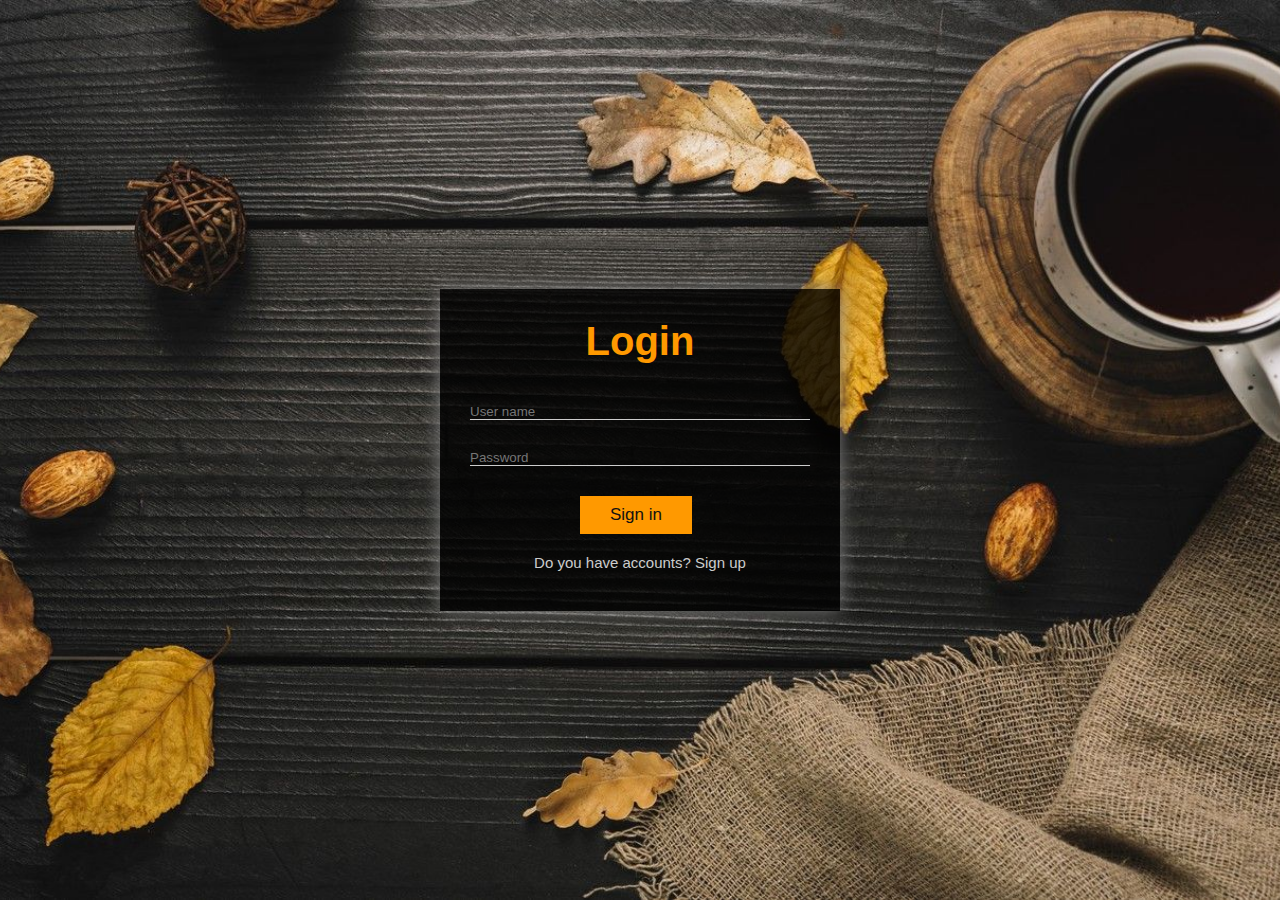
<file: index.html>
<!DOCTYPE html>
<!DOCTYPE html>
<html lang="en">
<head>
    <meta charset="UTF-8">
    <meta http-equiv="X-UA-Compatible" content="IE=edge">
    <meta name="viewport" content="width=device-width, initial-scale=1.0">
    <title>Sign in</title>
    <link rel="stylesheet" href="style.css">
</head>
<body>
   <div class="wrapper">
    <form action="" class="form-login">
        <h1 class="form-heading">Login</h1>
        <div class="form-group">
            <input type="text" class="form-input" placeholder="User name">
        </div>
        <div class="form-group">
            <input type="password" class="form-input" placeholder="Password">
        </div>
        <a href="main.html"><span class="button">Sign in</span></a>
        <p>Do you have accounts? <a href="sign.html">Sign up</a></p>
    </form>
   </div>
   <script src="Script/script.js"></script>
</body>
</html>
</file>
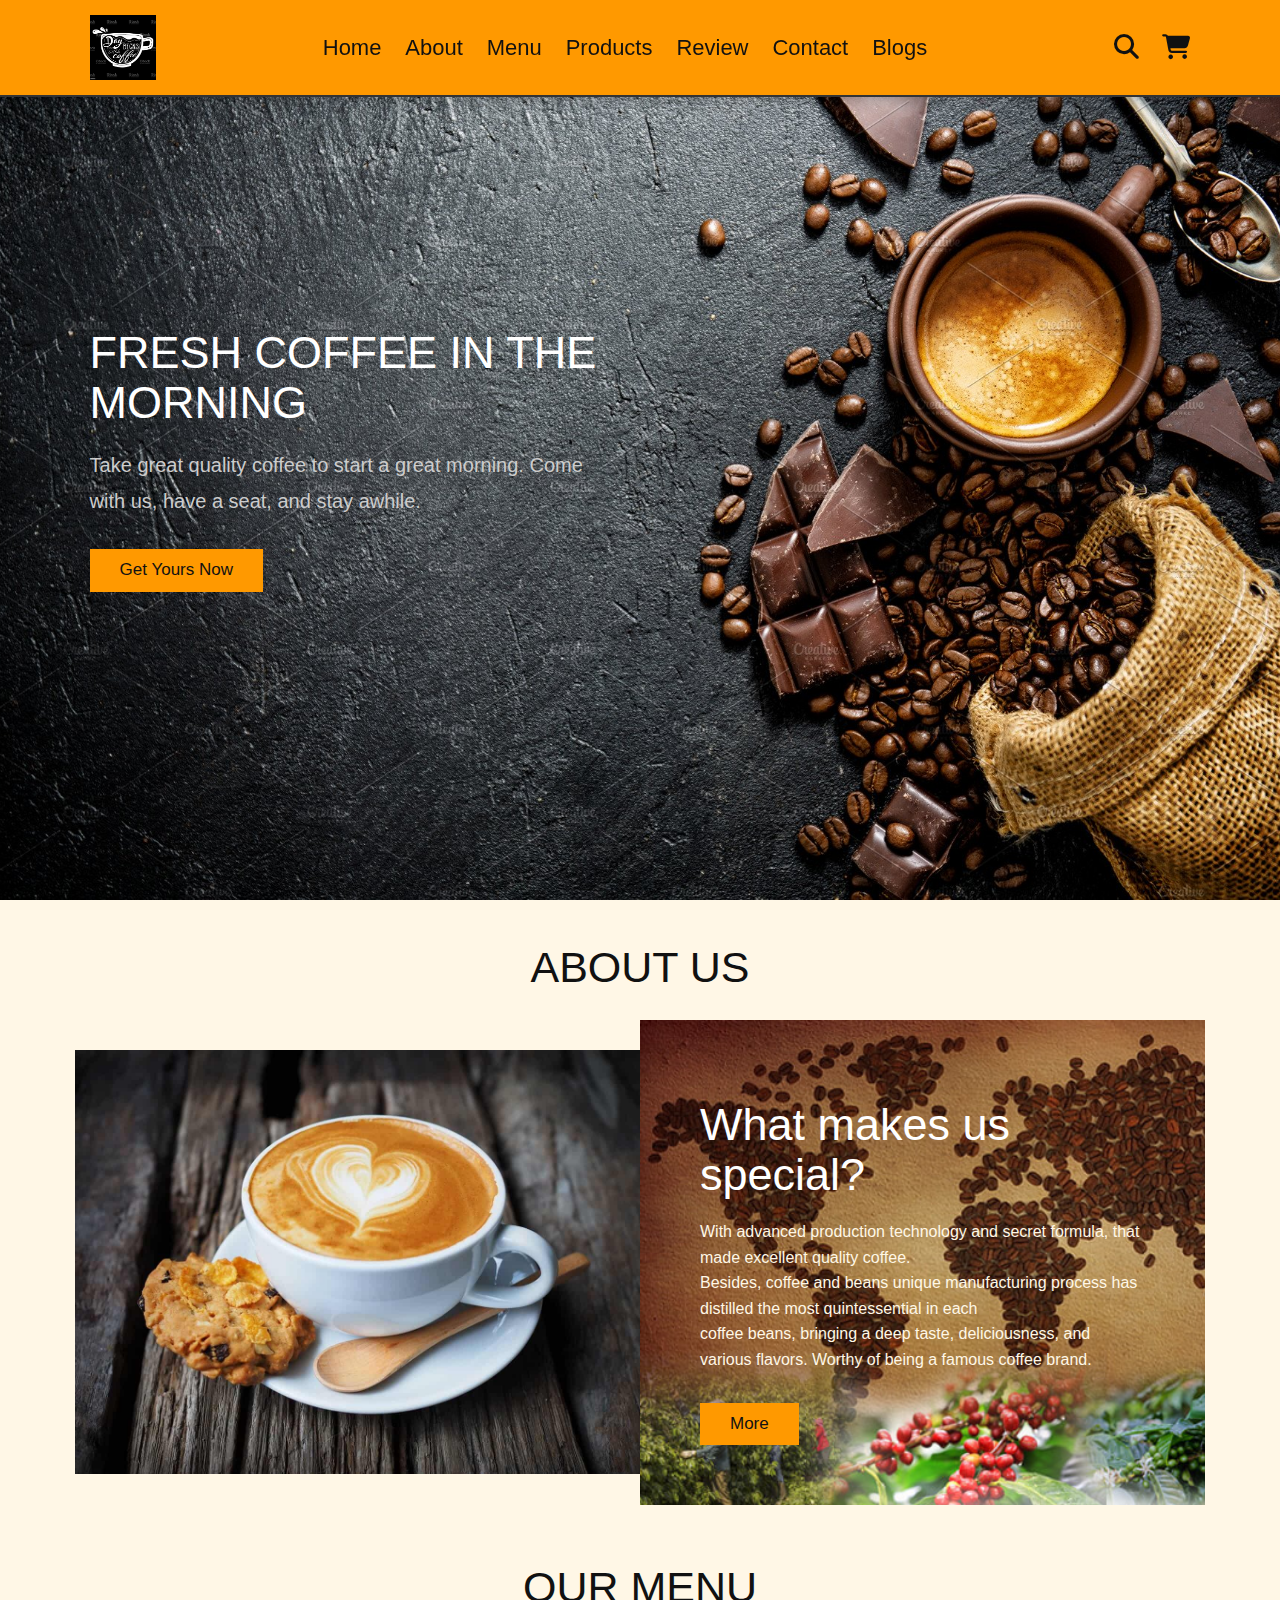
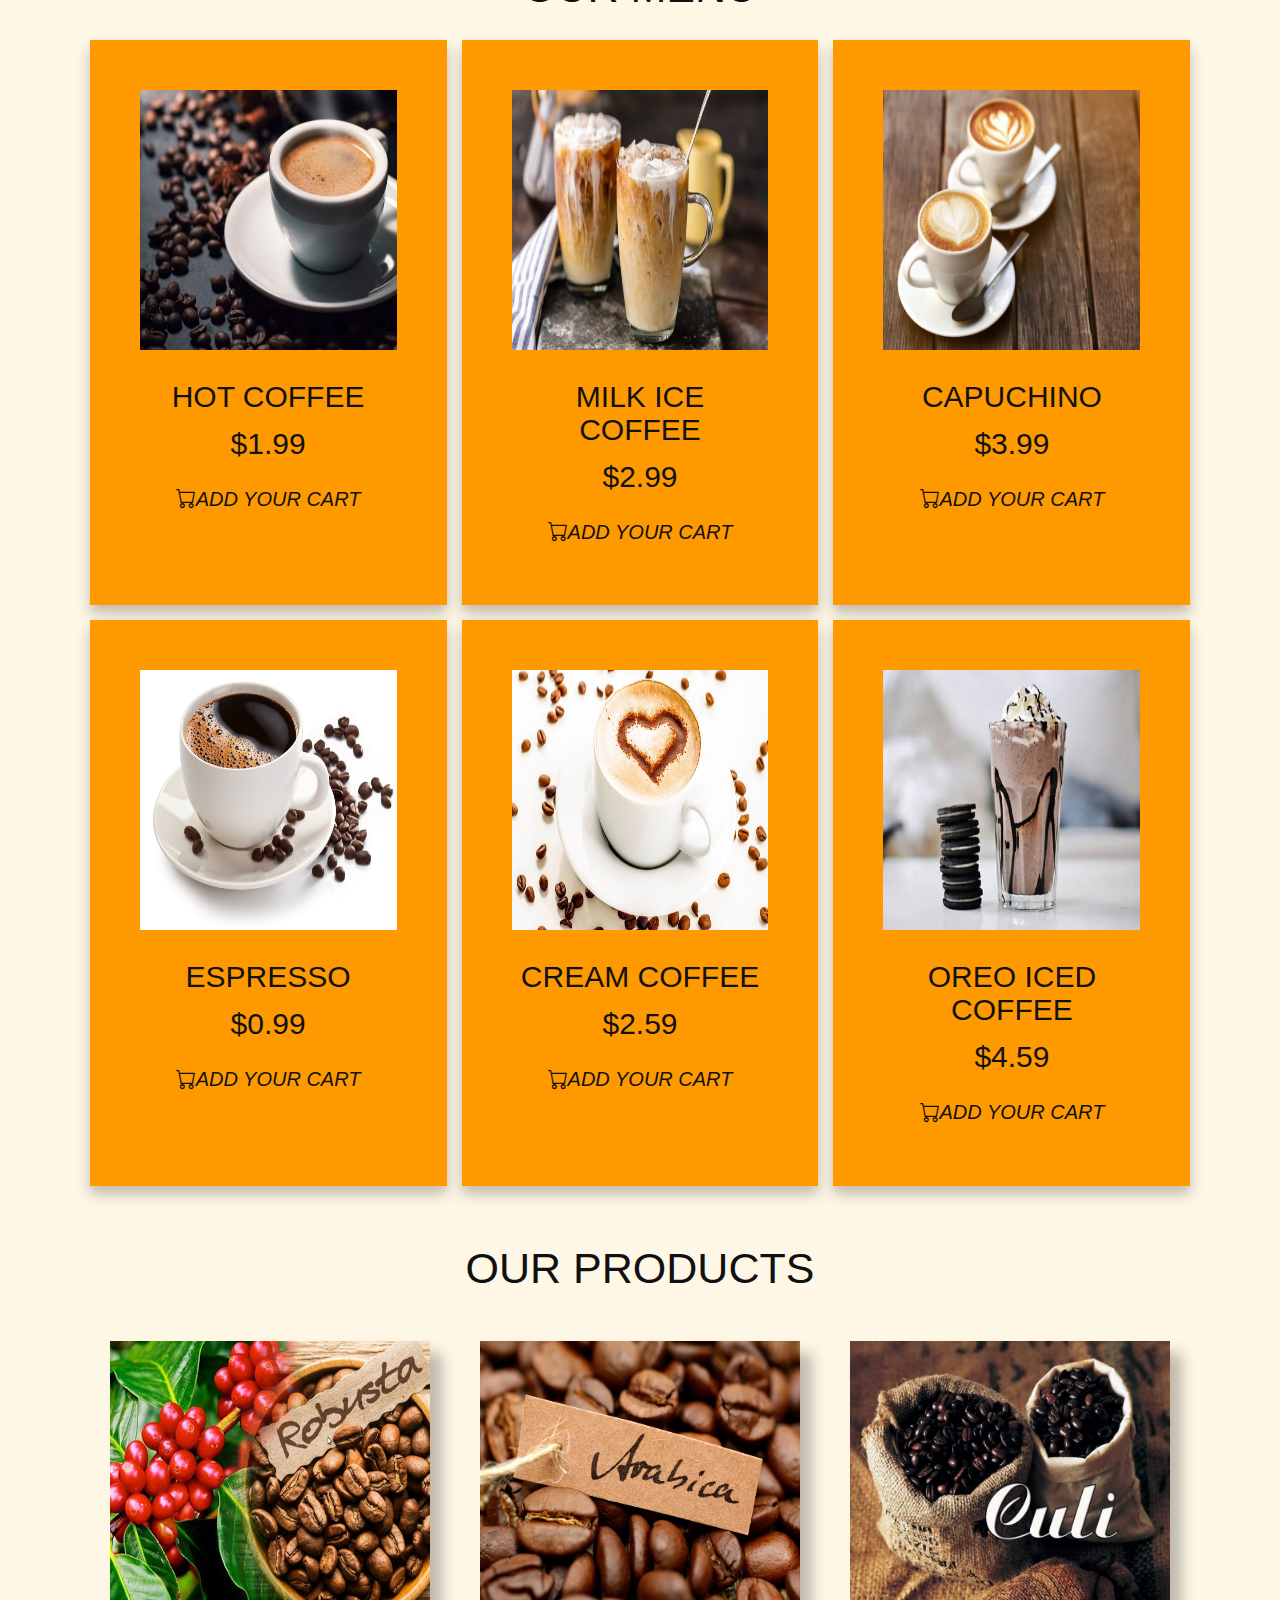
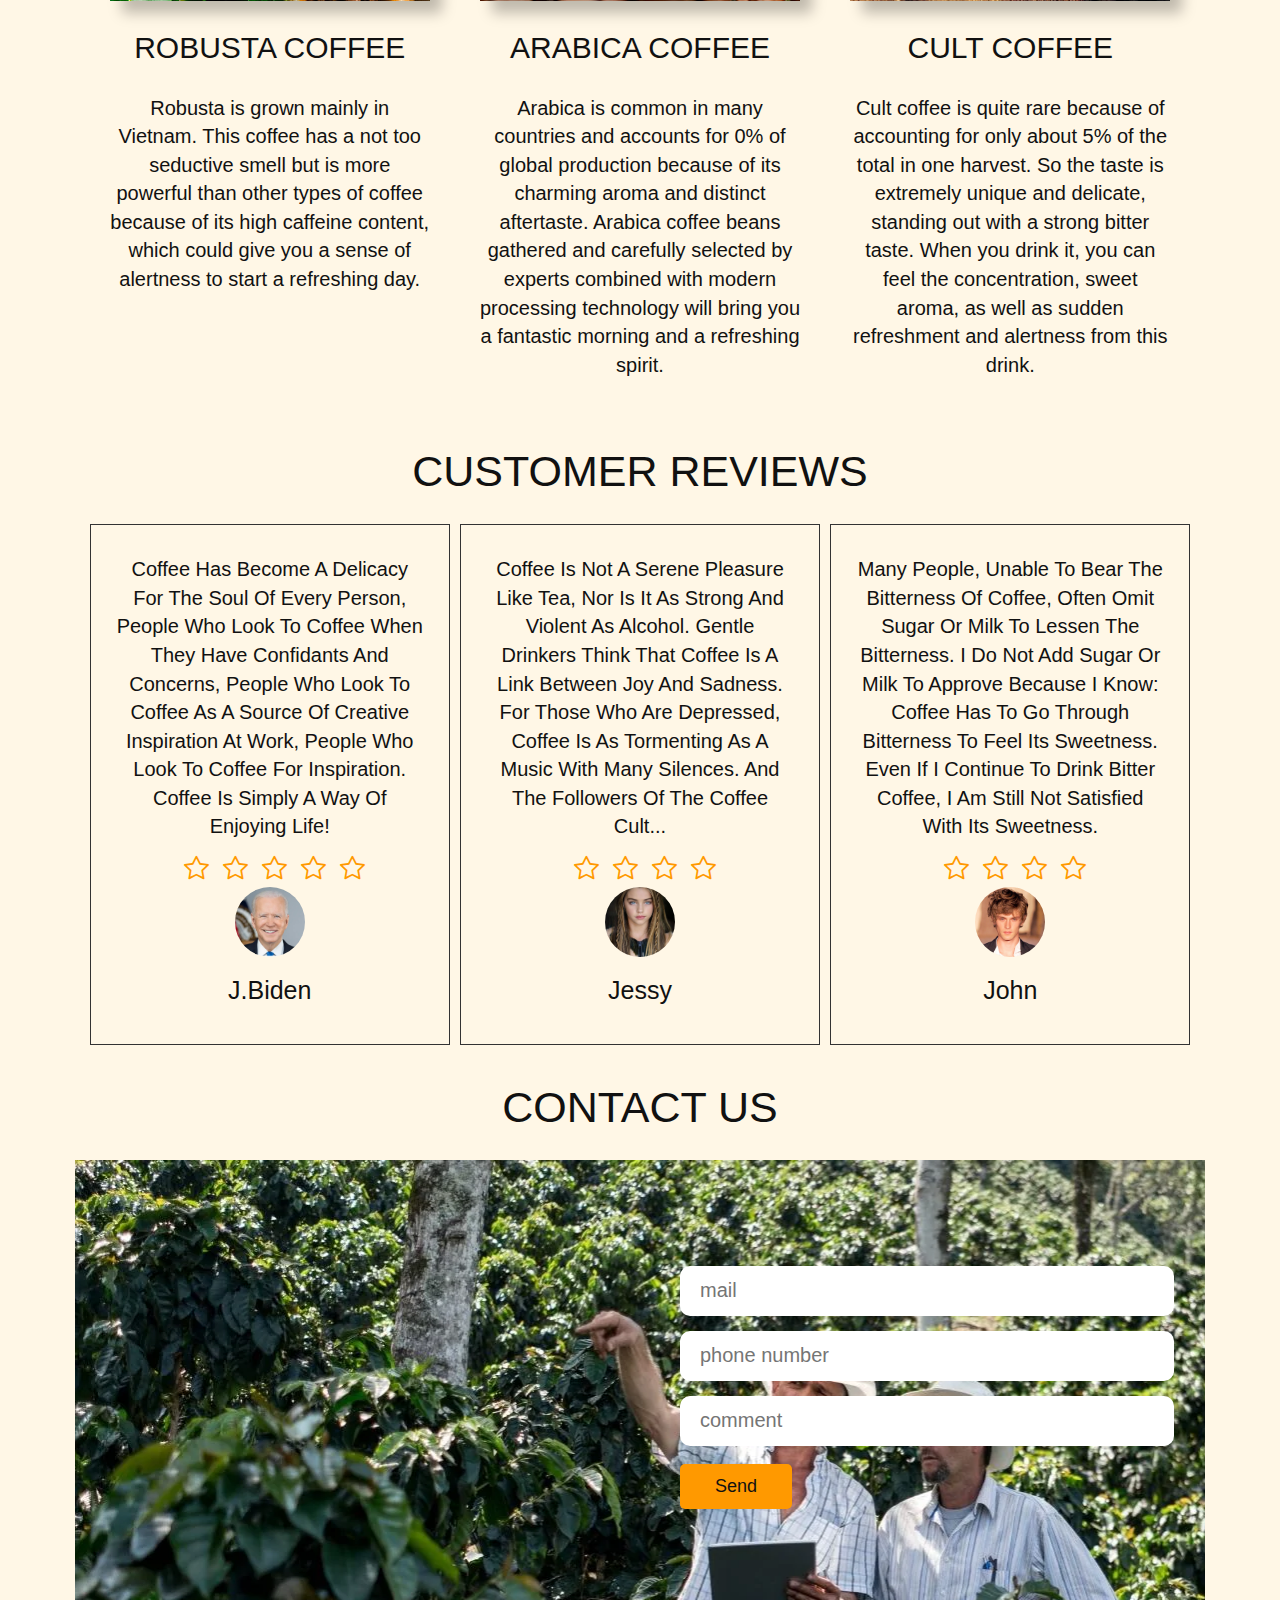
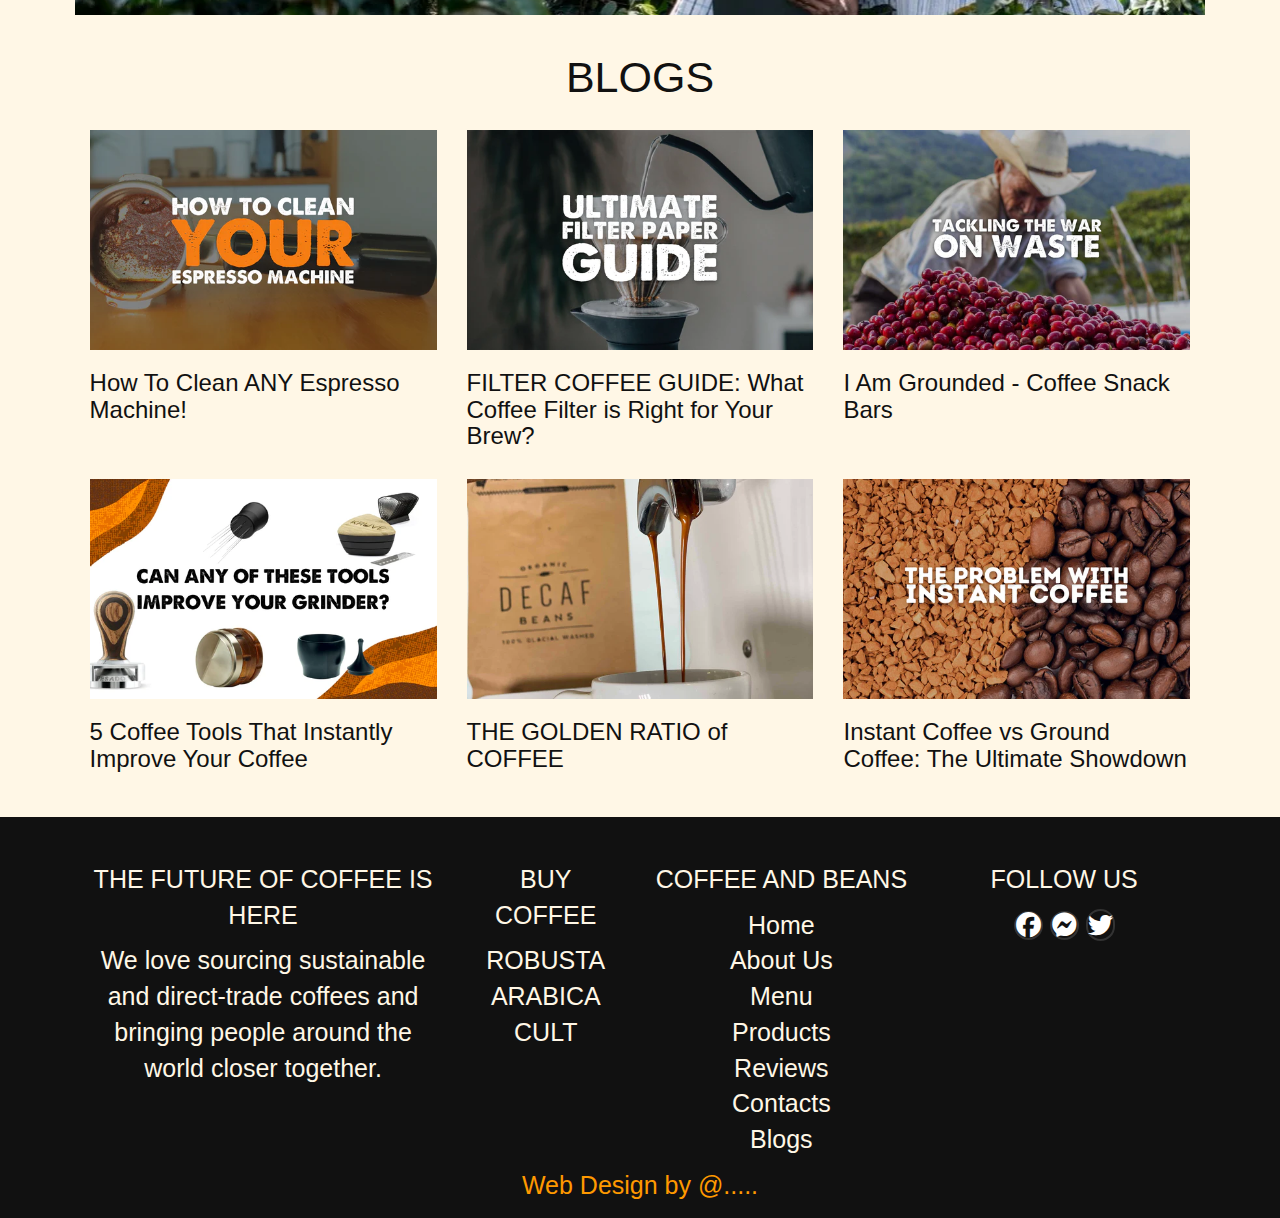
<file: home.html>
<!DOCTYPE html>
<html lang="en">
<head>
    <meta charset="UTF-8">
    <meta http-equiv="X-UA-Compatible" content="IE=edge">
    <meta name="viewport" content="width=device-width, initial-scale=1.0">
    <title>Coffee And Bean</title>
    <!-- Latest compiled and minified CSS -->
    <link rel="stylesheet" href="https://maxcdn.bootstrapcdn.com/bootstrap/3.4.1/css/bootstrap.min.css">

    <!-- jQuery library -->
    <script src="https://ajax.googleapis.com/ajax/libs/jquery/3.6.0/jquery.min.js"></script>

    <!-- Latest compiled JavaScript -->
    <script src="https://maxcdn.bootstrapcdn.com/bootstrap/3.4.1/js/bootstrap.min.js"></script>

    <link rel='stylesheet' href='https://cdn.jsdelivr.net/npm/bootstrap-icons@1.7.2/font/bootstrap-icons.css'>    
           
    <!--link CND anwesome -->
    <link rel="stylesheet" href="https://cdnjs.cloudflare.com/ajax/libs/font-awesome/6.1.2/css/all.min.css">
    
    <!--khai báo responsive cho grid system dùng để fix nội dung khi thu nhỏ layout web-->
    <meta name="viewport" content="width=device-width, initial-scale=1.0">
    <link rel="stylesheet" href="style.css" media="screen">
    
    <!--link css-->
   <link rel="stylesheet" href="style.css">

</head>

<body>
    <header class="header">

        <a href="" class="logo">
            <img src="images/logo.jpg" alt="">
        </a>

        <nav class="navbar">
            <a href="#home">Home</a>
            <a href="#about">About</a>
            <a href="#menu">Menu</a>
            <a href="#products">Products</a>
            <a href="#review">Review</a>
            <a href="#contact">Contact</a>
            <a href="#blogs">Blogs</a>
        </nav>

        <div class="icons">
            <div class="fas fa-search" id="search-btn"></div>
            <div class="fas fa-shopping-cart" id="cart-btn"></div>
        </div>
    

    </header>

    <section class="home" id="home">
            <div class="contents">
                <h3>FRESH COFFEE IN THE MORNING</h3>
                <p>Take great quality coffee to start a great morning. Come with us, have a seat, and stay awhile.</p>
                <span class="button">Get Yours Now</span>
            </div>

    </section>
   
    
    <section class="about" id="about">
        <h1 class="heading"><span>About </span> Us</h1>

            <div class="row">
                <div class="image">
                    <img src="images/about (2).jpg" alt="">
                </div>

            <div class="contents">
                <h3> What makes us special?</h3>
                <p>With advanced production technology and secret formula, that made excellent quality coffee. <br>
                Besides, coffee and beans unique manufacturing process has distilled the most quintessential in each <br>
                coffee beans, bringing a deep taste, deliciousness, and various flavors.
                    Worthy of being a famous coffee brand.</p>
                 <span class="button">More</span>
            </div>
        </div>
    </section>  

    <section class="menu" id="menu">
        <h1 class="heading"> Our<span> Menu</span></h1>
        <div class="box-container">

            <div class="box">
                <div class="images">
                    <img src="images/menu-1.jpg" alt="">
                </div>

                <div class="contents">
                    <h3>hot coffee</h3>
                    <span>$1.99</span>
                </div>
                <div class="icons">
                  <span class="button"><i class="bi bi-cart">ADD YOUR CART</i></span>  
                   </div>
            </div>

            <div class="box">
                <div class="images">
                    <img src="images/menu-7.jpg" alt="">
                </div>
                <div class="contents">
                    <h3>milk ice coffee </h3>
                    <span>$2.99</span>
                </div>
                <div class="icons">
                    <span class="button"><i class="bi bi-cart">ADD YOUR CART</i></span>  
                   </div>
            </div>

            <div class="box">
                <div class="images">
                    <img src="images/menu-3.jpg" alt="">
                </div>
                <div class="contents">
                    <h3>capuchino</h3>
                    <span>$3.99</span>
                </div>
                <div class="icons">
                    <span class="button"><i class="bi bi-cart">ADD YOUR CART</i></span>  
                   </div>
            </div>
       
            <div class="box">
                <div class="images">
                    <img src="images/manu-4.jpg" alt="">
                </div>
               <div class="contents">
                <h3>espresso</h3>
                <span>$0.99</span>
               </div>
               <div class="icons">
                <span class="button"><i class="bi bi-cart">ADD YOUR CART</i></span>  
               </div>
            </div>

            <div class="box">
                <div class="images">
                    <img src="images/menu-5.jpg" alt="">
                </div>
                <div class="contents">
                    <h3>cream coffee</h3>
                    <span>$2.59</span>
                </div>
                <div class="icons">
                    <span class="button"><i class="bi bi-cart">ADD YOUR CART</i></span>  
                   </div>
                
            </div>

            <div class="box">
                <div class="images">
                    <img src="images/menu-6.jpg" alt="">
                </div>
               <div class="contents">
                    <h3>oreo iced coffee</h3>
                    <span>$4.59</span>
               </div>
               <div class="icons">
                <span class="button"><i class="bi bi-cart">ADD YOUR CART</i></span>
               </div>
            </div>
        </div>
    </section>

    <section class="products" id="products">
        <h1 class="heading"> Our<span> Products</span> </h1>
        <div class="box-container">
            <div class="box">
                <div class="images">
                    <img src="images/produce1.jpg" alt="">
                </div>
                <div class="contents">
                    <h3>Robusta coffee</h3>
                    <p>Robusta is grown mainly in Vietnam. This coffee 
                    has a not too seductive smell but is more powerful 
                    than other types of coffee because of its high caffeine 
                    content, which could give you a sense of alertness to 
                    start a refreshing day.</p>
                    
                </div>
            </div>

            <div class="box">
                <div class="images">
                    <img src="images/produce2.webp" alt="">
                </div>
                <div class="contents">
                    <h3>Arabica coffee</h3>
                    <p>Arabica is common in many countries and accounts for
                    0% of global production because of its charming aroma 
                    and distinct aftertaste. Arabica coffee beans gathered 
                    and carefully selected by experts combined with modern 
                    processing technology will bring you a fantastic morning 
                    and a refreshing spirit.</p>
    
                </div>
            </div>

            <div class="box">
                <div class="images">
                    <img src="images/produce3.jpg" alt="">
                </div>
                <div class="contents">
                    <h3>Cult coffee</h3>
                    <p>Cult coffee is quite rare because of accounting for 
                    only about 5% of the total in one harvest. So the taste
                    is extremely unique and delicate, standing out with a 
                    strong bitter taste. When you drink it, you can feel the
                    concentration, sweet aroma, as well as sudden refreshment 
                    and alertness from this drink.</p>
                    
                </div>
            </div>

        </div>
    </section>

    <section class="review" id="review">

        <div class="heading"><span>Customer</span> Reviews</div>

        <div class="box-container">

            <div class="box">
                     <p>Coffee Has Become A Delicacy For The Soul Of Every Person, 
                    People Who Look To Coffee When They Have Confidants And Concerns, 
                    People Who Look To Coffee As A Source Of Creative Inspiration At 
                    Work, People Who Look To Coffee For Inspiration. Coffee Is Simply 
                    A Way Of Enjoying Life!</p>
                    <div class="icons">
                        <i class="bi bi-star"></i>
                        <i class="bi bi-star"></i>
                        <i class="bi bi-star"></i>
                        <i class="bi bi-star"></i>
                        <i class="bi bi-star"></i>
                    </div>
               
                    <img src="images/cus1.jpg" class="user" alt="">
                    <h3>J.Biden</h3>
                </div>
                <div class="box">
                    <p>Coffee Is Not A Serene Pleasure Like Tea, Nor Is It As 
                    Strong And Violent As Alcohol. Gentle Drinkers Think That 
                    Coffee Is A Link Between Joy And Sadness. For Those Who Are 
                    Depressed, Coffee Is As Tormenting As A Music With Many 
                    Silences. And The Followers Of The Coffee Cult... </p>
                    <div class="icons">
                        <i class="bi bi-star"></i>
                        <i class="bi bi-star"></i>
                        <i class="bi bi-star"></i>
                        <i class="bi bi-star"></i>
                    </div>
                   <img src="images/cus2.jpg" class="user" alt="">
                   <h3>Jessy</h3>
                </div> 
                <div class="box">
                    
                    <p>Many People, Unable To Bear The Bitterness Of Coffee, Often
                    Omit Sugar Or Milk To Lessen The Bitterness. I Do Not Add Sugar
                    Or Milk To Approve Because I Know: Coffee Has To Go Through 
                    Bitterness To Feel Its Sweetness. Even If I Continue To Drink 
                    Bitter Coffee, I Am Still Not Satisfied With Its Sweetness.</p>
                    <div class="icons">
                        <i class="bi bi-star"></i>
                        <i class="bi bi-star"></i>
                        <i class="bi bi-star"></i>
                        <i class="bi bi-star"></i>
                    </div>
                    <img src="images/cus3.jpg" class="user" alt="">
                    <h3>John</h3>
                </div> 
            </div>   
    </section>

    <section class="contact" id="contact">
        <div class="heading"><span>Contact</span> Us</div>
        <div class="row">
            <div class="iframe">
                <iframe src="https://www.google.com/maps/embed?pb=!1m23!1m12!1m3!1d62693.936755339026!2d106.6363965671218!3d10.859357428724206!2m3!1f0!2f0!3f0!3m2!1i1024!2i768!4f13.1!4m8!3e0!4m0!4m5!1s0x317529037276b00b%3A0xf1430086f868a8c6!2zMTUxIMSQLiBUaOG6oW5oIFh1w6JuIDIxLCBUaOG6oW5oIFh1w6JuLCBRdeG6rW4gMTIsIFRow6BuaCBwaOG7kSBI4buTIENow60gTWluaCwgVmnhu4d0IE5hbQ!3m2!1d10.8630324!2d106.66953939999999!5e0!3m2!1svi!2s!4v1661177305080!5m2!1svi!2s" width="600" height="450" style="border:0;" allowfullscreen="" loading="lazy" referrerpolicy="no-referrer-when-downgrade"></iframe>            </div>
                <div class="container">
                    <input type="email" placeholder="mail" class="item" pattern="@gmail.com">
                    <input type="tel" placeholder="phone number" class="item">
                    <input type="text" placeholder="comment" class="item">
                    <span class="button">Send</span>
                </div>
        </div> 
    </section>

    <section class="blogs" id="blogs">
        <div class="heading"><span>blogs</span></div>
        <div class="row">
            <div class="col-lg-4">
                <a href="https://coffeebeansdelivered.com.au/blogs/news/i-am-grounded-tackling-the-war-on-waste">
                    <img src="images/blogs1.webp" alt="">
                </a>
                <a href="https://coffeebeansdelivered.com.au/blogs/news/how-to-clean-any-espresso-machine">
                    <h3>How To Clean ANY Espresso Machine!</h3>
                </a>   
            </div>
            <div class="col-lg-4">
                <a href="https://coffeebeansdelivered.com.au/blogs/news/how-can-i-tell-if-my-coffee-is-good">
                    <img src="images/blogs2.webp" alt="">
                </a>
                <a href="https://coffeebeansdelivered.com.au/blogs/news/what-coffee-filter-is-right-for-your-brew">
                    <h3>FILTER COFFEE GUIDE: What Coffee Filter is Right for Your Brew?</h3>
                </a>   
            </div>
            <div class="col-lg-4">
                <a href="https://coffeebeansdelivered.com.au/blogs/news/i-am-grounded-tackling-the-war-on-waste">
                    <img src="images/blogs3.webp" alt="" class="">
                </a>
                <a href="https://coffeebeansdelivered.com.au/blogs/news/i-am-grounded-tackling-the-war-on-waste">
                    <h3>I Am Grounded - Coffee Snack Bars</h3>
                </a>   
            </div>
        </div>
        <div class="row">
            <div class="col-lg-4">
                <a href="https://coffeebeansdelivered.com.au/blogs/news/5-coffee-tools-that-instantly-improve-your-coffee">
                    <img src="images/blogs4.webp" alt="">
                </a>
                <a href="https://coffeebeansdelivered.com.au/blogs/news/5-coffee-tools-that-instantly-improve-your-coffee">
                    <h3>5 Coffee Tools That Instantly Improve Your Coffee</h3>
                </a>   
            </div>
            <div class="col-lg-4">
                <a href="https://coffeebeansdelivered.com.au/blogs/news/the-golden-ratio-of-coffee">
                    <img src="images/blogs5.webp" alt="">
                </a>
                <a href="https://coffeebeansdelivered.com.au/blogs/news/the-golden-ratio-of-coffee">
                    <h3>THE GOLDEN RATIO of COFFEE</h3>
                </a>   
            </div>
            <div class="col-lg-4">
                <a href="https://coffeebeansdelivered.com.au/blogs/news/what-is-the-real-difference-between-instant-and-ground-coffee">
                    <img src="images/blogs6.webp" alt="">
                </a>
                <a href="https://coffeebeansdelivered.com.au/blogs/news/what-is-the-real-difference-between-instant-and-ground-coffee">
                    <h3>Instant Coffee vs Ground Coffee: The Ultimate Showdown</h3>
                </a>   
            </div>
        </div>
   
    </section>

    <section class="footer">
        <div class="footer-list">
            <div class="row">
                <div class="col-lg-4">
                    <p>THE FUTURE OF COFFEE IS HERE</p>
                   <div class="row-contents">
                    <p>We love sourcing sustainable and direct-trade coffees and bringing people around the world closer together.</p>
                   </div>
                </div>

                <div class="col-lg-2">
                    <p>BUY COFFEE</p>
                    <div class="row-contents">
                        <ul>
                            <a href=""><li>ROBUSTA</li></a>
                            <a href=""><li>ARABICA</li></a>
                            <a href=""><li>CULT</li></a>
                        </ul>
                    </div>
                </div>

                <div class="col-lg-3">
                    <p>COFFEE AND BEANS</p>
                    <div class="row-contents">
                        <ul>
                            <a href=""><li id="#home">Home</li></a>
                            <a href=""><li id="#about">About Us</li></a>
                            <a href=""><li id="#menu">Menu</li></a>
                            <a href=""><li id="#products">Products</li></a>
                            <a href=""><li id="#review">Reviews</li></a>
                            <a href=""><li id="#contact">Contacts</li></a>
                            <a href=""><li id="#blogs">Blogs</li></a>
                        </ul>
                    </div>
                </div> 
                
                <div class="col-lg-3">
                    <p>FOLLOW US</p>
                    <div class="icons">
                        <i class="fa-brands fa-facebook"></i>
                        <i class="fa-brands fa-facebook-messenger"></i>
                        <i id="boot-icon" class="bi bi-twitter"></i>
                    </div>
                </div>
            </div>

        </div>
        <div class="contents">
            <span>Web Design by @.....</span>
            <span></span>
        </div>
        
    </section>

   
</body>
</html>
</file>
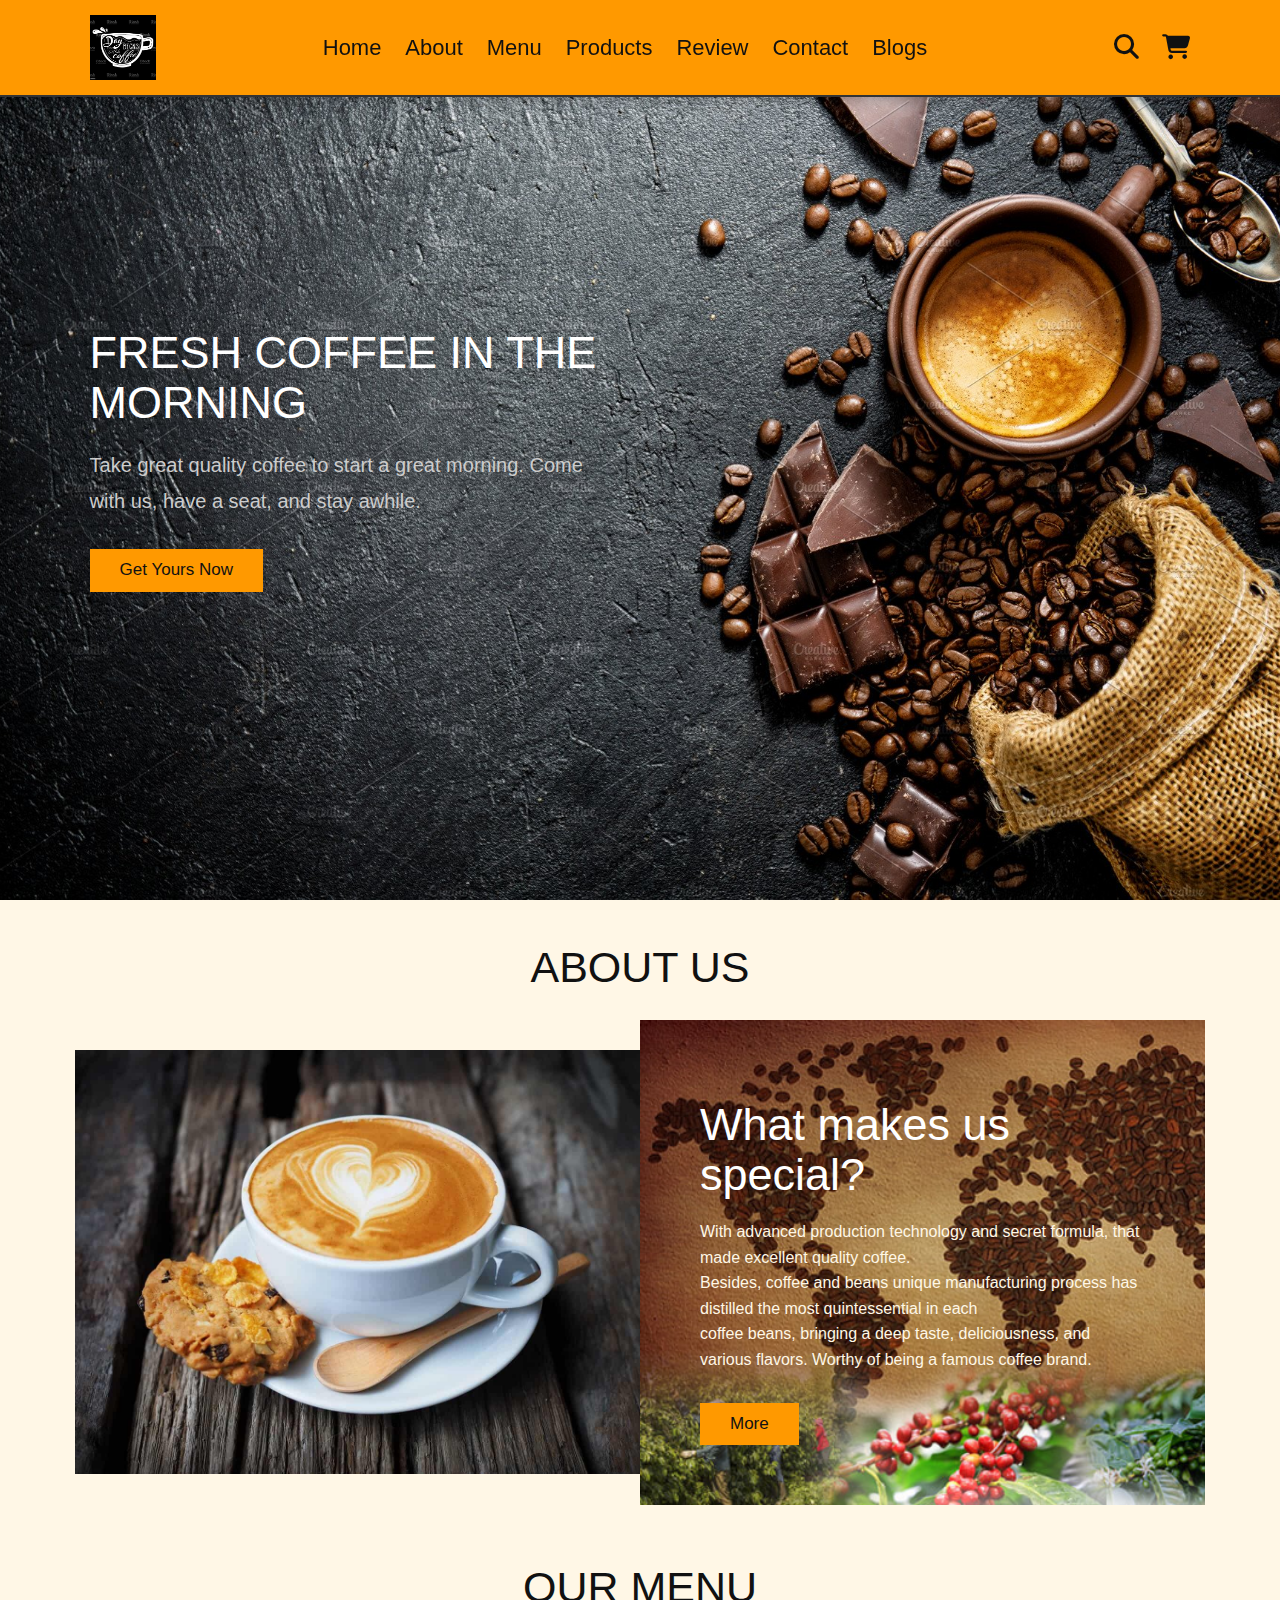
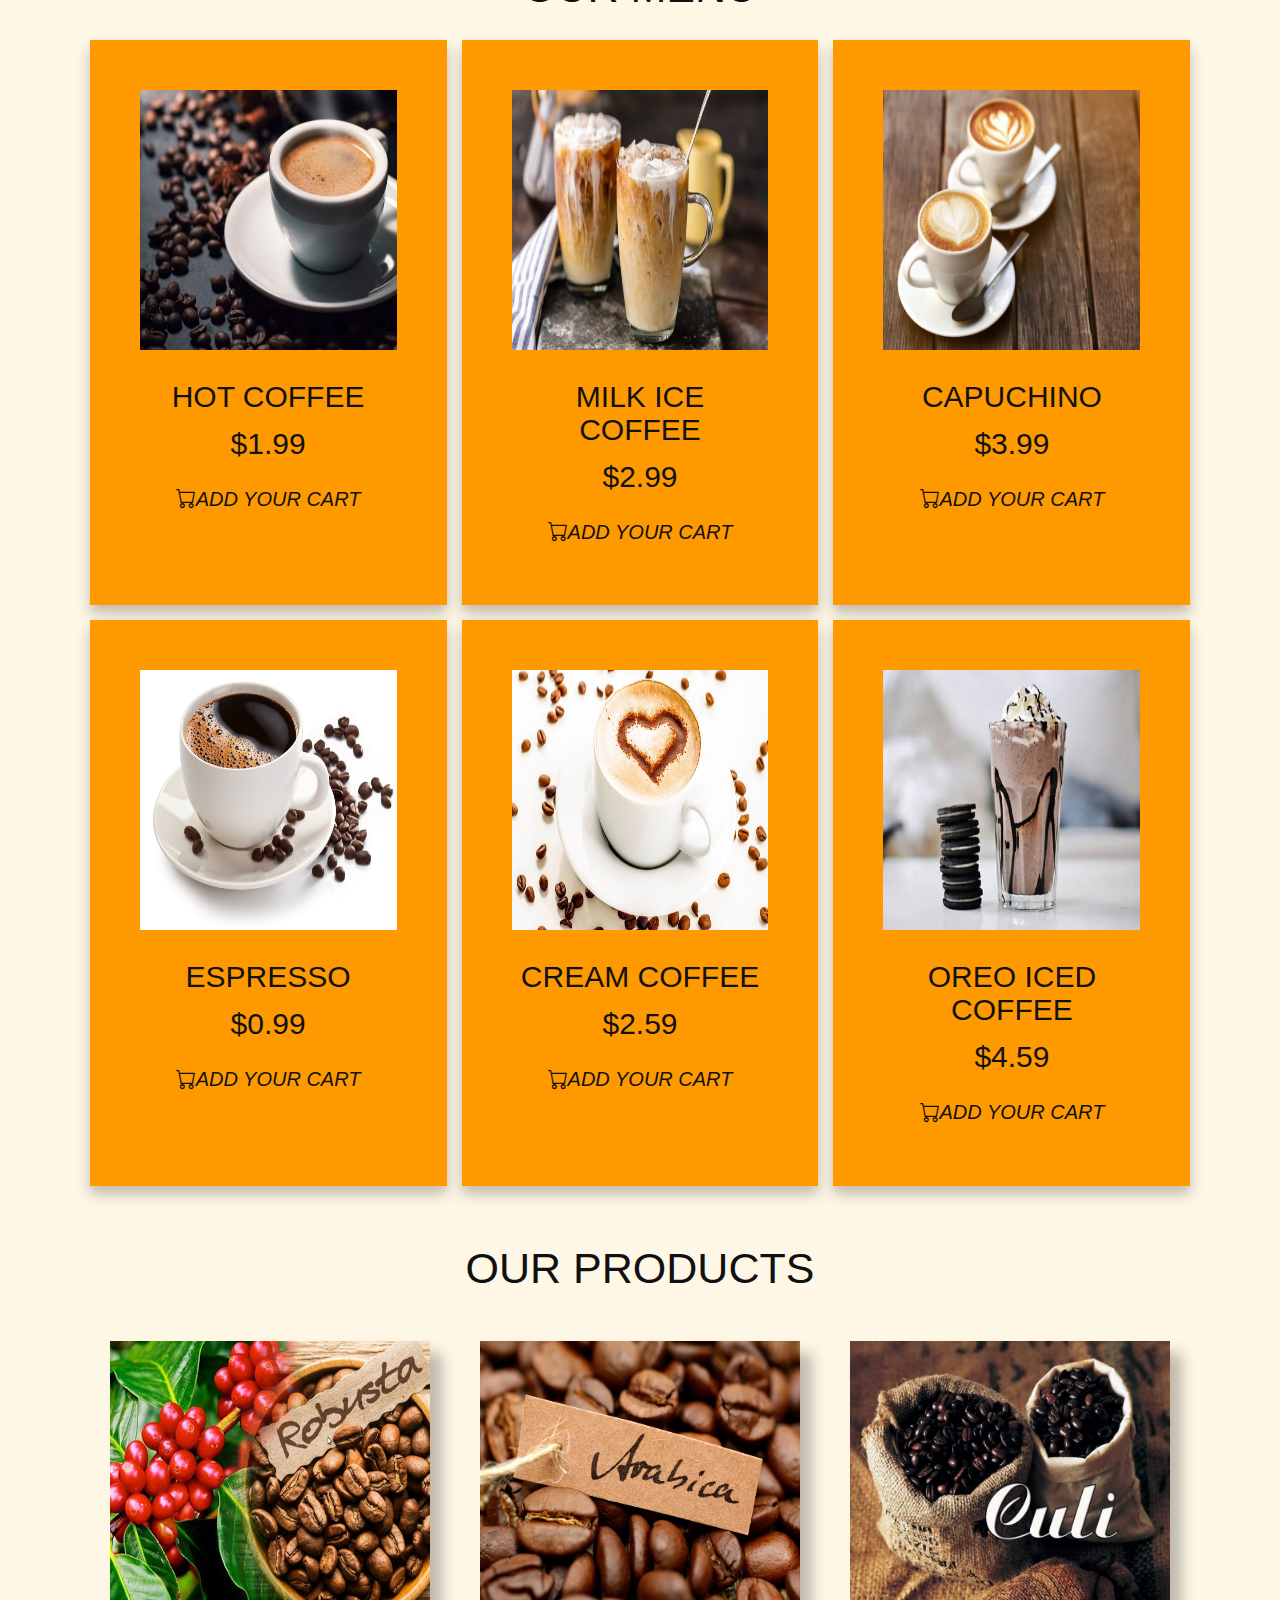
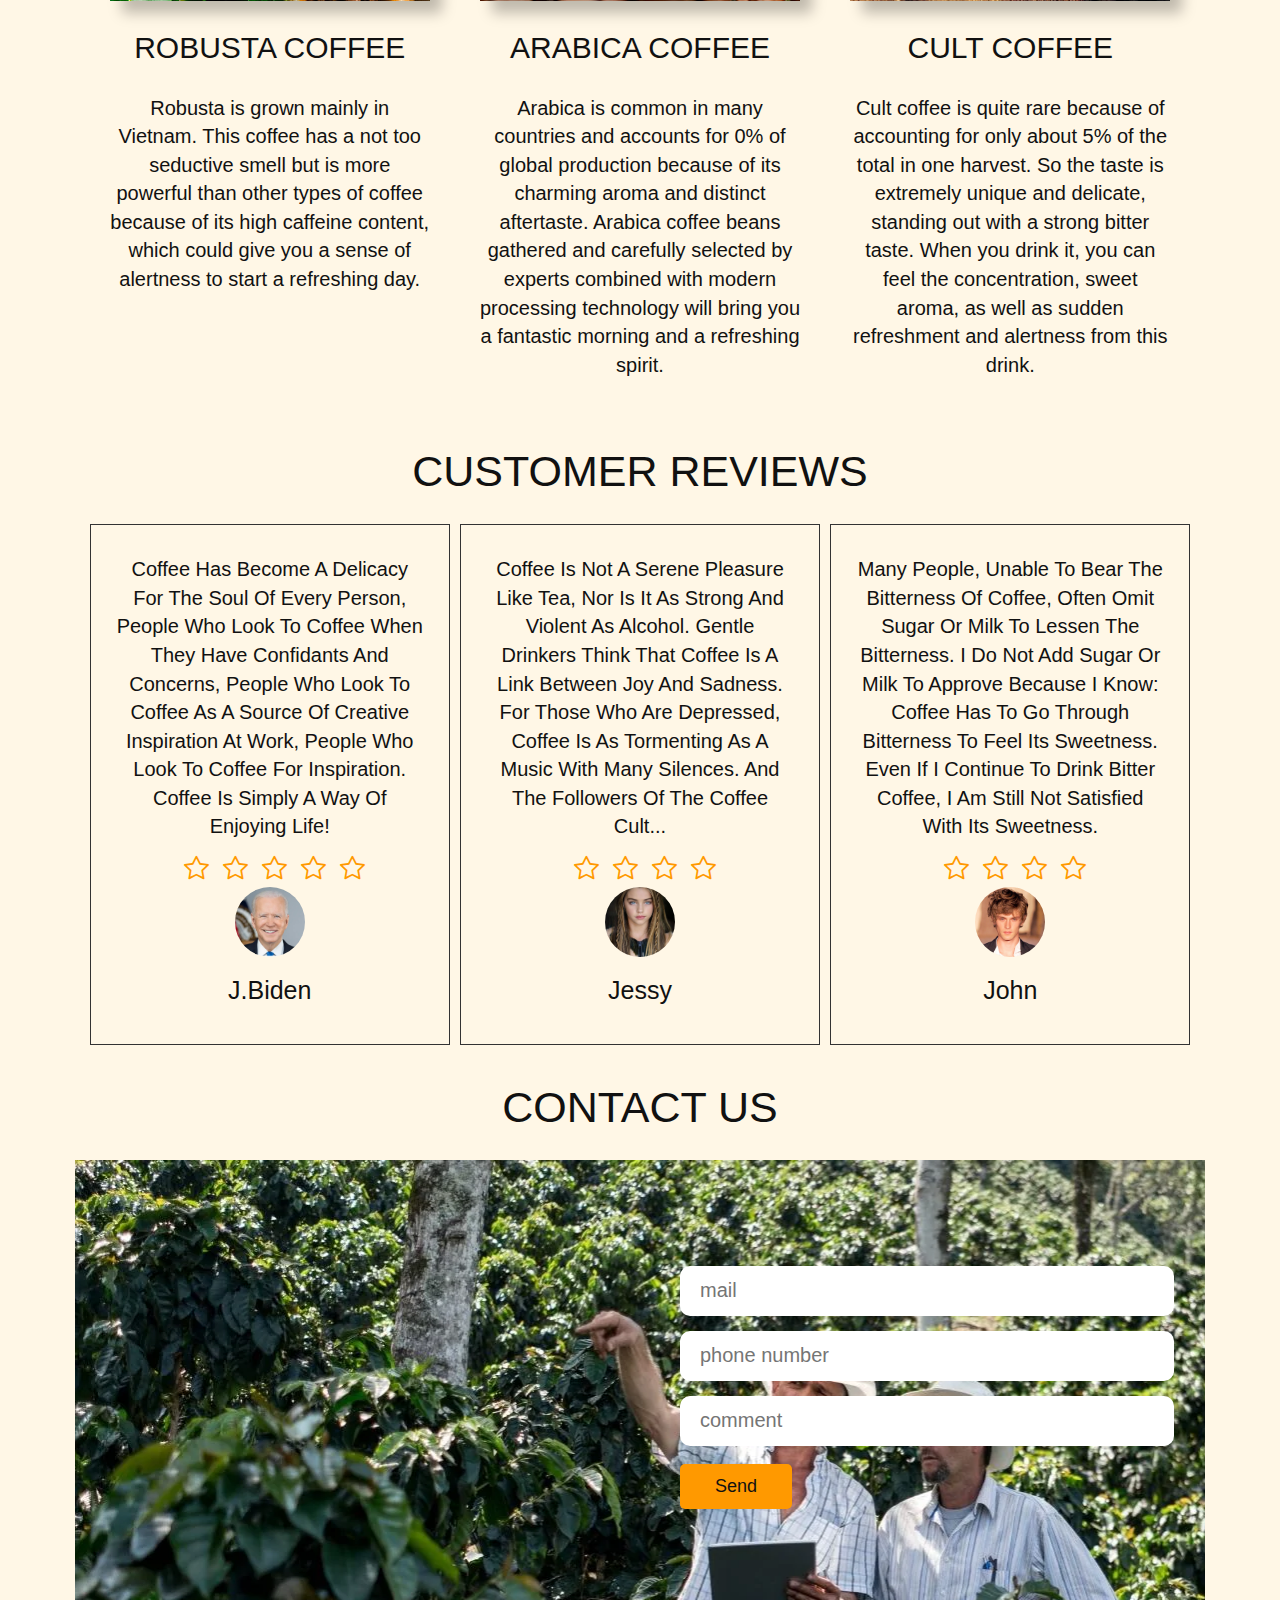
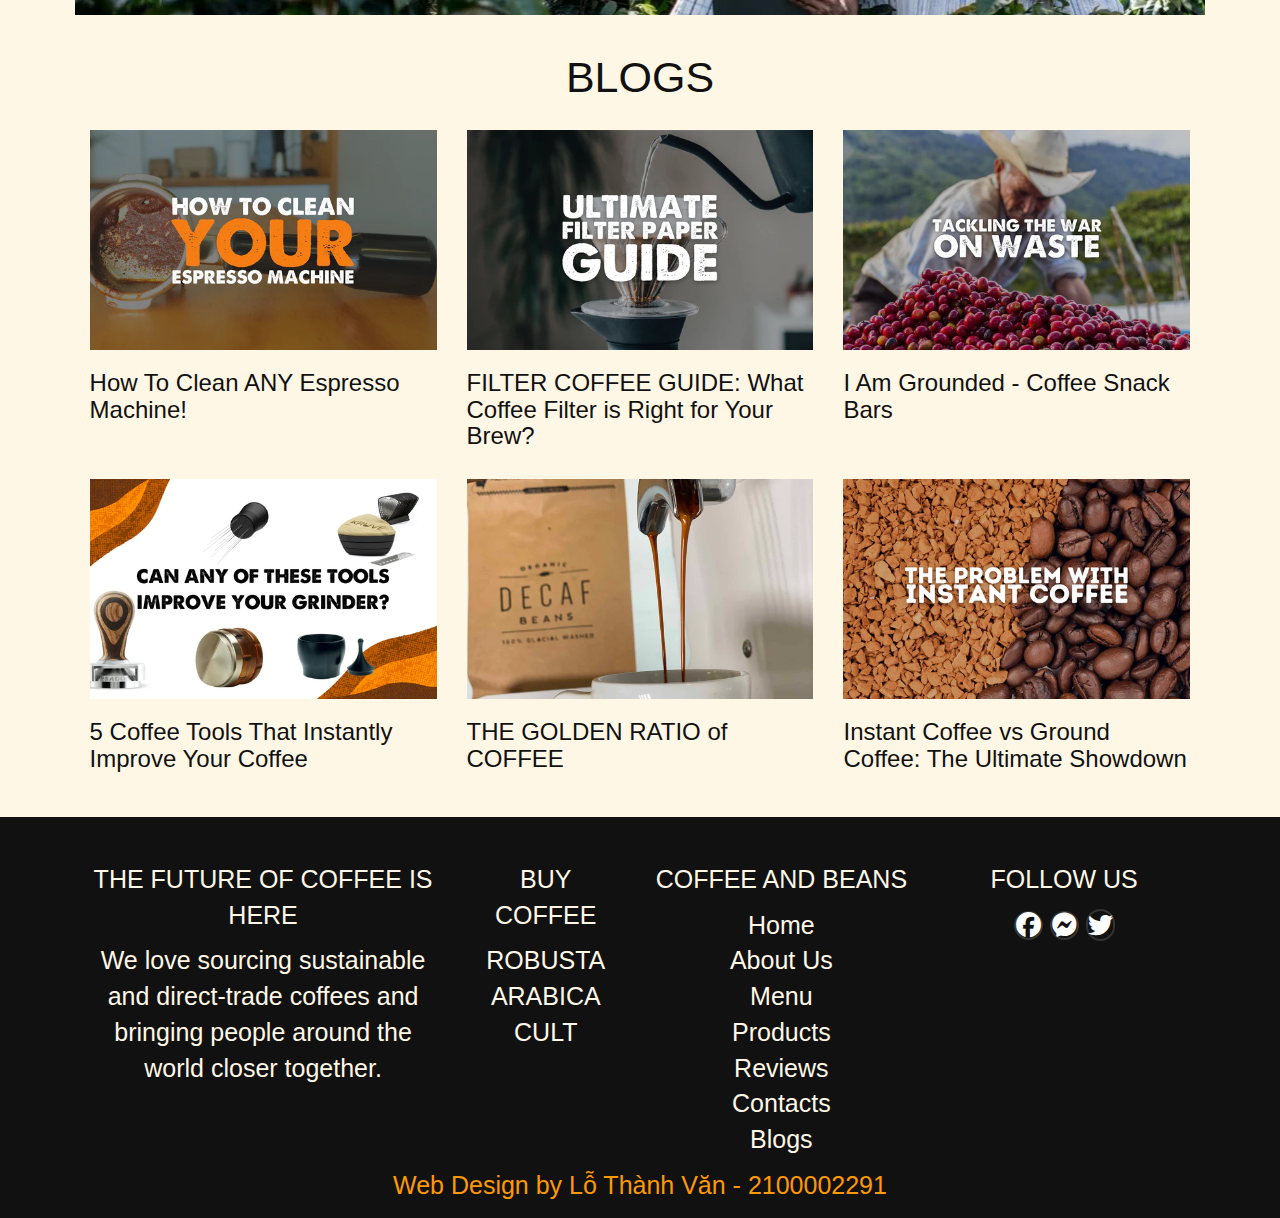
<file: main.html>
<!DOCTYPE html>
<html lang="en">
<head>
    <meta charset="UTF-8">
    <meta http-equiv="X-UA-Compatible" content="IE=edge">
    <meta name="viewport" content="width=device-width, initial-scale=1.0">
    <title>Coffee And Bean</title>
    <!-- Latest compiled and minified CSS -->
    <link rel="stylesheet" href="https://maxcdn.bootstrapcdn.com/bootstrap/3.4.1/css/bootstrap.min.css">

    <!-- jQuery library -->
    <script src="https://ajax.googleapis.com/ajax/libs/jquery/3.6.0/jquery.min.js"></script>

    <!-- Latest compiled JavaScript -->
    <script src="https://maxcdn.bootstrapcdn.com/bootstrap/3.4.1/js/bootstrap.min.js"></script>

    <link rel='stylesheet' href='https://cdn.jsdelivr.net/npm/bootstrap-icons@1.7.2/font/bootstrap-icons.css'>    
           
    <!--link CND anwesome -->
    <link rel="stylesheet" href="https://cdnjs.cloudflare.com/ajax/libs/font-awesome/6.1.2/css/all.min.css">
    
    <!--khai báo responsive cho grid system dùng để fix nội dung khi thu nhỏ layout web-->
    <meta name="viewport" content="width=device-width, initial-scale=1.0">
    <link rel="stylesheet" href="style.css" media="screen">
    
    <!--link css-->
   <link rel="stylesheet" href="style.css">

</head>

<body>
    <header class="header">

        <a href="" class="logo">
            <img src="images/logo.jpg" alt="">
        </a>

        <nav class="navbar">
            <a href="#home">Home</a>
            <a href="#about">About</a>
            <a href="#menu">Menu</a>
            <a href="#products">Products</a>
            <a href="#review">Review</a>
            <a href="#contact">Contact</a>
            <a href="#blogs">Blogs</a>
        </nav>

        <div class="icons">
            <div class="fas fa-search" id="search-btn"></div>
            <div class="fas fa-shopping-cart" id="cart-btn"></div>
        </div>
    

    </header>

    <section class="home" id="home">
            <div class="contents">
                <h3>FRESH COFFEE IN THE MORNING</h3>
                <p>Take great quality coffee to start a great morning. Come with us, have a seat, and stay awhile.</p>
                <span class="button">Get Yours Now</span>
            </div>

    </section>
   
    
    <section class="about" id="about">
        <h1 class="heading"><span>About </span> Us</h1>

            <div class="row">
                <div class="image">
                    <img src="images/about (2).jpg" alt="">
                </div>

            <div class="contents">
                <h3> What makes us special?</h3>
                <p>With advanced production technology and secret formula, that made excellent quality coffee. <br>
                Besides, coffee and beans unique manufacturing process has distilled the most quintessential in each <br>
                coffee beans, bringing a deep taste, deliciousness, and various flavors.
                    Worthy of being a famous coffee brand.</p>
                 <span class="button">More</span>
            </div>
        </div>
    </section>  

    <section class="menu" id="menu">
        <h1 class="heading"> Our<span> Menu</span></h1>
        <div class="box-container">

            <div class="box">
                <div class="images">
                    <img src="images/menu-1.jpg" alt="">
                </div>

                <div class="contents">
                    <h3>hot coffee</h3>
                    <span>$1.99</span>
                </div>
                <div class="icons">
                  <span class="button"><i class="bi bi-cart">ADD YOUR CART</i></span>  
                   </div>
            </div>

            <div class="box">
                <div class="images">
                    <img src="images/menu-7.jpg" alt="">
                </div>
                <div class="contents">
                    <h3>milk ice coffee </h3>
                    <span>$2.99</span>
                </div>
                <div class="icons">
                    <span class="button"><i class="bi bi-cart">ADD YOUR CART</i></span>  
                   </div>
            </div>

            <div class="box">
                <div class="images">
                    <img src="images/menu-3.jpg" alt="">
                </div>
                <div class="contents">
                    <h3>capuchino</h3>
                    <span>$3.99</span>
                </div>
                <div class="icons">
                    <span class="button"><i class="bi bi-cart">ADD YOUR CART</i></span>  
                   </div>
            </div>
       
            <div class="box">
                <div class="images">
                    <img src="images/manu-4.jpg" alt="">
                </div>
               <div class="contents">
                <h3>espresso</h3>
                <span>$0.99</span>
               </div>
               <div class="icons">
                <span class="button"><i class="bi bi-cart">ADD YOUR CART</i></span>  
               </div>
            </div>

            <div class="box">
                <div class="images">
                    <img src="images/menu-5.jpg" alt="">
                </div>
                <div class="contents">
                    <h3>cream coffee</h3>
                    <span>$2.59</span>
                </div>
                <div class="icons">
                    <span class="button"><i class="bi bi-cart">ADD YOUR CART</i></span>  
                   </div>
                
            </div>

            <div class="box">
                <div class="images">
                    <img src="images/menu-6.jpg" alt="">
                </div>
               <div class="contents">
                    <h3>oreo iced coffee</h3>
                    <span>$4.59</span>
               </div>
               <div class="icons">
                <span class="button"><i class="bi bi-cart">ADD YOUR CART</i></span>
               </div>
            </div>
        </div>
    </section>

    <section class="products" id="products">
        <h1 class="heading"> Our<span> Products</span> </h1>
        <div class="box-container">
            <div class="box">
                <div class="images">
                    <img src="images/produce1.jpg" alt="">
                </div>
                <div class="contents">
                    <h3>Robusta coffee</h3>
                    <p>Robusta is grown mainly in Vietnam. This coffee 
                    has a not too seductive smell but is more powerful 
                    than other types of coffee because of its high caffeine 
                    content, which could give you a sense of alertness to 
                    start a refreshing day.</p>
                    
                </div>
            </div>

            <div class="box">
                <div class="images">
                    <img src="images/produce2.webp" alt="">
                </div>
                <div class="contents">
                    <h3>Arabica coffee</h3>
                    <p>Arabica is common in many countries and accounts for
                    0% of global production because of its charming aroma 
                    and distinct aftertaste. Arabica coffee beans gathered 
                    and carefully selected by experts combined with modern 
                    processing technology will bring you a fantastic morning 
                    and a refreshing spirit.</p>
    
                </div>
            </div>

            <div class="box">
                <div class="images">
                    <img src="images/produce3.jpg" alt="">
                </div>
                <div class="contents">
                    <h3>Cult coffee</h3>
                    <p>Cult coffee is quite rare because of accounting for 
                    only about 5% of the total in one harvest. So the taste
                    is extremely unique and delicate, standing out with a 
                    strong bitter taste. When you drink it, you can feel the
                    concentration, sweet aroma, as well as sudden refreshment 
                    and alertness from this drink.</p>
                    
                </div>
            </div>

        </div>
    </section>

    <section class="review" id="review">

        <div class="heading"><span>Customer</span> Reviews</div>

        <div class="box-container">

            <div class="box">
                     <p>Coffee Has Become A Delicacy For The Soul Of Every Person, 
                    People Who Look To Coffee When They Have Confidants And Concerns, 
                    People Who Look To Coffee As A Source Of Creative Inspiration At 
                    Work, People Who Look To Coffee For Inspiration. Coffee Is Simply 
                    A Way Of Enjoying Life!</p>
                    <div class="icons">
                        <i class="bi bi-star"></i>
                        <i class="bi bi-star"></i>
                        <i class="bi bi-star"></i>
                        <i class="bi bi-star"></i>
                        <i class="bi bi-star"></i>
                    </div>
               
                    <img src="images/cus1.jpg" class="user" alt="">
                    <h3>J.Biden</h3>
                </div>
                <div class="box">
                    <p>Coffee Is Not A Serene Pleasure Like Tea, Nor Is It As 
                    Strong And Violent As Alcohol. Gentle Drinkers Think That 
                    Coffee Is A Link Between Joy And Sadness. For Those Who Are 
                    Depressed, Coffee Is As Tormenting As A Music With Many 
                    Silences. And The Followers Of The Coffee Cult... </p>
                    <div class="icons">
                        <i class="bi bi-star"></i>
                        <i class="bi bi-star"></i>
                        <i class="bi bi-star"></i>
                        <i class="bi bi-star"></i>
                    </div>
                   <img src="images/cus2.jpg" class="user" alt="">
                   <h3>Jessy</h3>
                </div> 
                <div class="box">
                    
                    <p>Many People, Unable To Bear The Bitterness Of Coffee, Often
                    Omit Sugar Or Milk To Lessen The Bitterness. I Do Not Add Sugar
                    Or Milk To Approve Because I Know: Coffee Has To Go Through 
                    Bitterness To Feel Its Sweetness. Even If I Continue To Drink 
                    Bitter Coffee, I Am Still Not Satisfied With Its Sweetness.</p>
                    <div class="icons">
                        <i class="bi bi-star"></i>
                        <i class="bi bi-star"></i>
                        <i class="bi bi-star"></i>
                        <i class="bi bi-star"></i>
                    </div>
                    <img src="images/cus3.jpg" class="user" alt="">
                    <h3>John</h3>
                </div> 
            </div>   
    </section>

    <section class="contact" id="contact">
        <div class="heading"><span>Contact</span> Us</div>
        <div class="row">
            <div class="iframe">
                <iframe src="https://www.google.com/maps/embed?pb=!1m23!1m12!1m3!1d62693.936755339026!2d106.6363965671218!3d10.859357428724206!2m3!1f0!2f0!3f0!3m2!1i1024!2i768!4f13.1!4m8!3e0!4m0!4m5!1s0x317529037276b00b%3A0xf1430086f868a8c6!2zMTUxIMSQLiBUaOG6oW5oIFh1w6JuIDIxLCBUaOG6oW5oIFh1w6JuLCBRdeG6rW4gMTIsIFRow6BuaCBwaOG7kSBI4buTIENow60gTWluaCwgVmnhu4d0IE5hbQ!3m2!1d10.8630324!2d106.66953939999999!5e0!3m2!1svi!2s!4v1661177305080!5m2!1svi!2s" width="600" height="450" style="border:0;" allowfullscreen="" loading="lazy" referrerpolicy="no-referrer-when-downgrade"></iframe>            </div>
                <div class="container">
                    <input type="email" placeholder="mail" class="item" pattern="@gmail.com">
                    <input type="tel" placeholder="phone number" class="item">
                    <input type="text" placeholder="comment" class="item">
                    <span class="button">Send</span>
                </div>
        </div> 
    </section>

    <section class="blogs" id="blogs">
        <div class="heading"><span>blogs</span></div>
        <div class="row">
            <div class="col-lg-4">
                <a href="https://coffeebeansdelivered.com.au/blogs/news/i-am-grounded-tackling-the-war-on-waste">
                    <img src="images/blogs1.webp" alt="">
                </a>
                <a href="https://coffeebeansdelivered.com.au/blogs/news/how-to-clean-any-espresso-machine">
                    <h3>How To Clean ANY Espresso Machine!</h3>
                </a>   
            </div>
            <div class="col-lg-4">
                <a href="https://coffeebeansdelivered.com.au/blogs/news/how-can-i-tell-if-my-coffee-is-good">
                    <img src="images/blogs2.webp" alt="">
                </a>
                <a href="https://coffeebeansdelivered.com.au/blogs/news/what-coffee-filter-is-right-for-your-brew">
                    <h3>FILTER COFFEE GUIDE: What Coffee Filter is Right for Your Brew?</h3>
                </a>   
            </div>
            <div class="col-lg-4">
                <a href="https://coffeebeansdelivered.com.au/blogs/news/i-am-grounded-tackling-the-war-on-waste">
                    <img src="images/blogs3.webp" alt="" class="">
                </a>
                <a href="https://coffeebeansdelivered.com.au/blogs/news/i-am-grounded-tackling-the-war-on-waste">
                    <h3>I Am Grounded - Coffee Snack Bars</h3>
                </a>   
            </div>
        </div>
        <div class="row">
            <div class="col-lg-4">
                <a href="https://coffeebeansdelivered.com.au/blogs/news/5-coffee-tools-that-instantly-improve-your-coffee">
                    <img src="images/blogs4.webp" alt="">
                </a>
                <a href="https://coffeebeansdelivered.com.au/blogs/news/5-coffee-tools-that-instantly-improve-your-coffee">
                    <h3>5 Coffee Tools That Instantly Improve Your Coffee</h3>
                </a>   
            </div>
            <div class="col-lg-4">
                <a href="https://coffeebeansdelivered.com.au/blogs/news/the-golden-ratio-of-coffee">
                    <img src="images/blogs5.webp" alt="">
                </a>
                <a href="https://coffeebeansdelivered.com.au/blogs/news/the-golden-ratio-of-coffee">
                    <h3>THE GOLDEN RATIO of COFFEE</h3>
                </a>   
            </div>
            <div class="col-lg-4">
                <a href="https://coffeebeansdelivered.com.au/blogs/news/what-is-the-real-difference-between-instant-and-ground-coffee">
                    <img src="images/blogs6.webp" alt="">
                </a>
                <a href="https://coffeebeansdelivered.com.au/blogs/news/what-is-the-real-difference-between-instant-and-ground-coffee">
                    <h3>Instant Coffee vs Ground Coffee: The Ultimate Showdown</h3>
                </a>   
            </div>
        </div>
   
    </section>

    <section class="footer">
        <div class="footer-list">
            <div class="row">
                <div class="col-lg-4">
                    <p>THE FUTURE OF COFFEE IS HERE</p>
                   <div class="row-contents">
                    <p>We love sourcing sustainable and direct-trade coffees and bringing people around the world closer together.</p>
                   </div>
                </div>

                <div class="col-lg-2">
                    <p>BUY COFFEE</p>
                    <div class="row-contents">
                        <ul>
                            <a href=""><li>ROBUSTA</li></a>
                            <a href=""><li>ARABICA</li></a>
                            <a href=""><li>CULT</li></a>
                        </ul>
                    </div>
                </div>

                <div class="col-lg-3">
                    <p>COFFEE AND BEANS</p>
                    <div class="row-contents">
                        <ul>
                            <a href=""><li id="#home">Home</li></a>
                            <a href=""><li id="#about">About Us</li></a>
                            <a href=""><li id="#menu">Menu</li></a>
                            <a href=""><li id="#products">Products</li></a>
                            <a href=""><li id="#review">Reviews</li></a>
                            <a href=""><li id="#contact">Contacts</li></a>
                            <a href=""><li id="#blogs">Blogs</li></a>
                        </ul>
                    </div>
                </div> 
                
                <div class="col-lg-3">
                    <p>FOLLOW US</p>
                    <div class="icons">
                        <i class="fa-brands fa-facebook"></i>
                        <i class="fa-brands fa-facebook-messenger"></i>
                        <i id="boot-icon" class="bi bi-twitter"></i>
                    </div>
                </div>
            </div>
            
        </div>
        <div class="contents">
            <span>Web Design by Lỗ Thành Văn - 2100002291</span>
            <span></span>
        </div>

    </section>

   
</body>
</html>
</file>
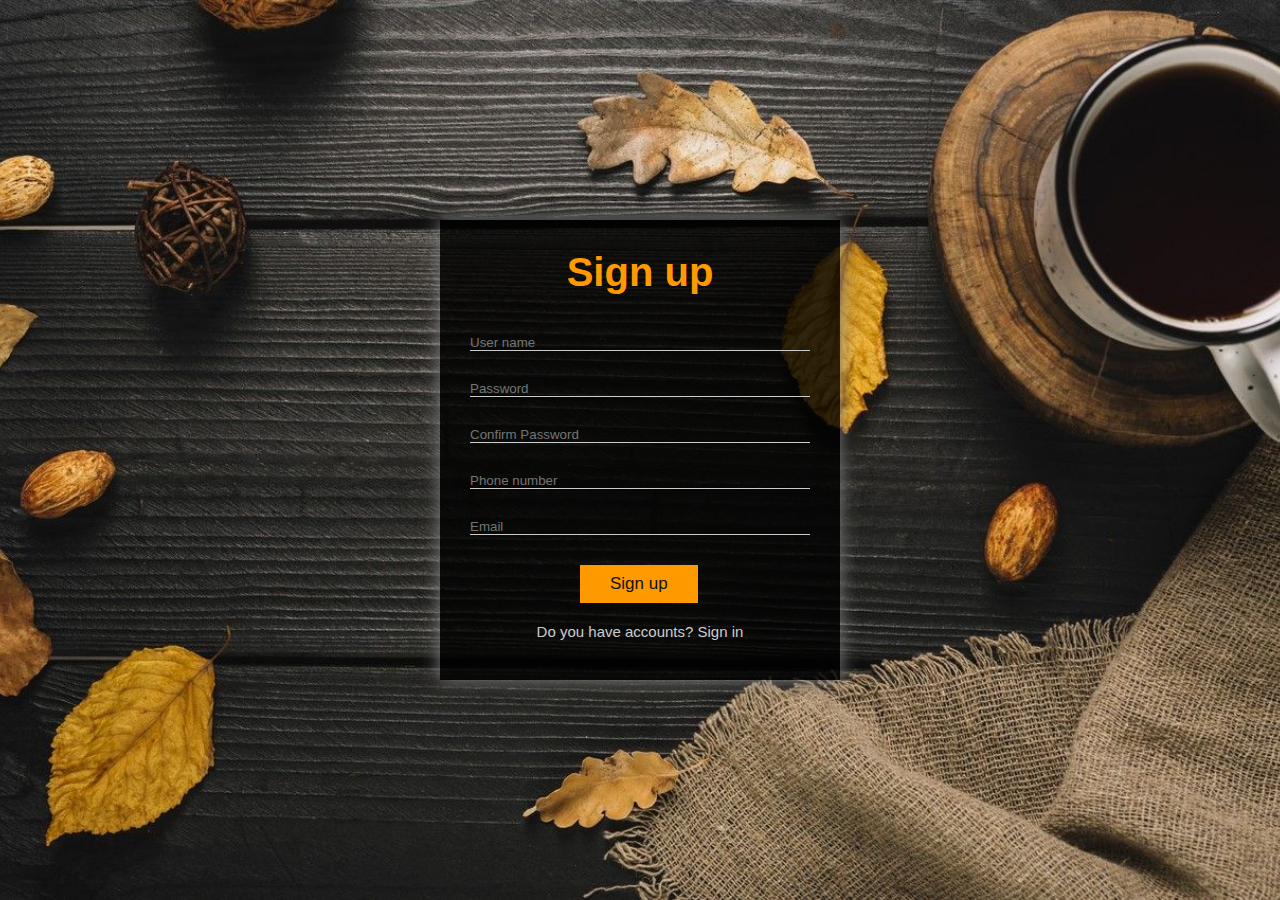
<file: sign.html>
<!DOCTYPE html>
<!DOCTYPE html>
<html lang="en">
<head>
    <meta charset="UTF-8">
    <meta http-equiv="X-UA-Compatible" content="IE=edge">
    <meta name="viewport" content="width=device-width, initial-scale=1.0">
    <title>Sign up</title>
    <link rel="stylesheet" href="style.css">
</head>
<body>
   <div class="wrapper">
    <form action="" class="form-login">
        <h1 class="form-heading">Sign up</h1>
        <div class="form-group">
            <input type="text" class="form-input" placeholder="User name">
        </div>
        <div class="form-group">
            <input type="password" class="form-input" placeholder="Password">
        </div>
        <div class="form-group">
            <input type="password" class="form-input" placeholder="Confirm Password">
        </div>
        <div class="form-group">
            <input type="tel" class="form-input" placeholder="Phone number">
        </div>
        <div class="form-group">
            <input type="email" class="form-input" placeholder="Email">
        </div>
        <a href="index.html"><span class="button">Sign up</span></a>
        <p>Do you have accounts? <a href="index.html">Sign in</a></p>
    </form>
   </div>
</body>
</html>
</file>
<file: style.css>
/* Tạo mã giả để gọi function */
:root{
    --main-color:#FF9900;
    --bg:#FFF7E6;
    --p: #111;

}

/* 
    1rem = 10px
    1em  = 16px 
*/

*{
    font-family: 'Roboto', sans-serif, Arial;
    margin: 0; border: none;
    padding: 0;
    box-sizing: border-box;
    list-style: none;
}

html {
    width: 100%;
    font-size: 62.5%;
    overflow-x: hidden;  
    /* Căn ngang theo trục x */
}

body{
    background: #FFF7E6;
}

section{
    padding: 1.5rem 7%;
}

/*---------------------BREAKPOINTS-----------------------*/

/* kích thước màn hình cho mobie, tablet < 740px / 16px= 46.25em */
@media only screen and (max-width: 63.9375em)  {

    .about {
        display: block;
    }
    .about .image {
        width: 100%;
        
    }
    .about .contents {
        flex: 1 1 25rem;
    }
    .about .contents h3 {
        font-size: 1.4em;
    }
    .about .contents p {
        font-size: 1em;
    }
}

/* kích thước màn hình cho lap, desktop >= 64em  */
@media only screen and (min-width: 64em){

}

/*--------------------------------------------------------*/

/*------------------------HEADING--------------------------*/
.heading{
    display: block;
    color: var(--p);
    font-size: 4.3rem;
    align-items: center;
    text-align: center;
    height: 6.5rem;
    line-height: 6.5rem;
    margin-bottom: 2rem;
    text-transform: uppercase;
}

.heading span {
    color: var(--p);
}

/*--------------------------------------------------------------*/

/*-----------------------------HEADER---------------------------*/
.header {
    justify-content: space-between;
    padding:1.5rem 7%;
    background: var(--main-color);
    display: flex;
    align-items: center;
    border-bottom: 0.2rem solid #333;
    box-shadow: 0px 4px 13px 0px #00000040;
    position: fixed;
    top:0; left: 0; right: 0;
    z-index: 1000;
   
}

 .navbar{
    min-height: 0px;
    margin-bottom: 0px;
}
.header .navbar a {
    margin:0 1rem;
    font-size: 2.2rem;
    color:var(--p);
    text-decoration: none;
    
}

.header .navbar a:hover{
    color:var(--bg);
    border-bottom:1px solid #333;
    padding-bottom: 0.5rem;
}

.header img{ 
    width: 100%; 
    height: 6.5rem;
}

.header .icons div{
    font-size: 2.5rem;
    color:var(--p);
    cursor: pointer;
    font-size: 2.5rem;
    margin-left: 2rem;
}

.header .icons div:hover{
    color:var(--bg);
}


/*--------------------------------------------------------------*/

/*---------------------------BUTTON-----------------------------*/
.button{
    margin-top: 1rem;
    display: inline-block;
    padding:.9rem 3rem;
    font-size: 1.7rem;
    color:var(--p);
    background: var(--main-color);
    cursor: pointer;
}

/*--------------------------------------------------------------*/

/*----------------------------HOME------------------------------*/
.home{
    min-height: 100vh;
    display: flex;
    align-items: center;
    background:url(images/home.jpg) no-repeat;
    background-size: cover;
    background-position: center;
    object-fit: cover;
}

.home .contents {
    max-width: 52rem;
}

.home .contents h3 {
    font-size: 4.5rem;
    text-transform: uppercase;
    color:#fff;
}

.home .contents p {
    color: #ccc;
    line-height: 1.8;
    padding: 1rem 0;
    font-size: 2rem ;  
}
/*--------------------------------------------------------------*/

/*------------------------------ABOUT---------------------------*/
.about .row{
    display: flex;
    flex-wrap: wrap;
    align-items: center;
    background: var(--black);
}

/*  
    flex-wrap   : tự động xuống dòng 
    flex-grow   :1  tăng chiều ngang của phần tử con
    flex-shrink :1  theo nội dung giá trị phần tử khác
    flex-basis  :45 rem nó quyết định kích thước lý tưởng của phần tử
                    không thể thay đổi vượt qua lớp cha
*/

/*--------------------images text blocks------------------------*/

.about .row .image {
    flex: 1 1 45rem;
}

.about .row .image img {
    width: 100%;
}

.about .row .contents {
    flex:1 1 45rem;
    padding:6rem;
    width: 100%;
    background: url(images/bgabout.jpg) no-repeat;
    background-size: cover;
    object-fit: cover;
}

.row .contents h3 {
    font-size: 4.5rem;
    color:#fff;
}

.about .contents p {
    color:#FFF7E6;
    font-size: 1.6rem;
    padding: 1rem 0;
    line-height: 1.6;
}

/*--------------------------------------------------------------*/

/*----------------------------MENU------------------------------*/
.menu .box-container {
    display: grid;
    gap: 1.5rem;
    grid-template-columns: repeat(auto-fit,minmax(35rem,1fr));
}
.menu .box {
    box-shadow: 0rem 0.8rem 1.3rem 0rem #00000040;
    text-align: center;
    padding: 5rem;
    background-color: var(--main-color);
}

.menu .box span {
    font-size: 3rem;
    color: var(--p);
}
.menu .box .button{
    font-size: 2rem;
    color: var(--p);
    transform: translateZ(0);
}
.menu .box .button:hover{
    background-color: var(--bg);
    transform: scale(1.03);
}

.menu .images {
    max-height: 26rem;
    min-height: 220px;
    object-fit: cover;
    object-position: center;
    transition: transform .5s ease;
    transform: translateZ(0);
   
}
.menu .images:hover img {
    transform: scale(1.03);
}

/*--------------------------------------------------------------*/

/*  a card layout using CSS Grid Layout
    grid-template-columns: repeat(auto-fit,minmax(35rem,1fr)); 
    auto-fit: chiếm hết khoảng trống trong cột
    căn ngang đường viền lấp đầy khoảng trống
    gap: cách viền
*/

/*---------------------------PRODUCTS---------------------------*/
.products .box-container{
    display: grid;
    gap: 1rem;
    grid-template-columns: repeat(auto-fit,minmax(35rem,1fr));
}

.products .box-container .box {
    text-align: center;
    padding:2rem;
}

.products .contents p {
    margin-top: 2rem;
    font-size: 2rem;
    color: var(--p);
}
.products .images{
    box-shadow: 1.2rem 1.2rem 1.3rem 0rem #00000040;
}
/*--------------------------------------------------------------*/

/*---------------------------ALL BOX----------------------------*/
.box img {
    width: 100%;
    height: 26rem;
    
}

.box .contents h3 {
    margin-top: 3rem;
    color: var(--p);
    font-size: 3rem;
    text-transform: uppercase;
}

.box .contents p {
    margin-top: 3rem;
    font-size: 2rem;
    color: var(--p);
}

/*------------------------------------------------------------*/


/*----------------------------REVIEW--------------------------*/
.review .box-container {
    display: grid;
    gap: 1rem;
    grid-template-columns: repeat(auto-fit,minmax(35rem,1fr));
}

.review .box-container .box{
    border:0.1rem solid #333333;
    text-align: center;
    padding:3rem 2.5rem;
}

.review .box-container .box .user{
    width: 7rem;
    height: 7rem;
    border-radius: 50%;
    object-fit: cover;
}
.review .box-container .box h3{
    font-size: 2.5rem;
    color: var(--p);
    margin-top: 2rem;
}
.review .box-container .box p {
    font-size: 2rem;
    color: var(--p);
}

.review .icons i{
    margin-top: 3rem;
    font-size: 2.5rem;
    color:var(--main-color);
    cursor: pointer;
    font-size: 2.5rem;
    margin-left: 1rem;

}

/*------------------------------------------------------------*/


/*----------------------------CONTACTS-------------------------*/
.contact .row {
    object-fit: cover;
    object-position: center;
    background-size: cover;
    background-position: center;
    background: url(images/bgcontacts.webp) no-repeat;
    display: flex;
    flex-wrap: wrap;
    align-items: center;
}
.container {
    flex:1 1 45rem;
    padding:2rem;
    width: 100%;
}

.container .item{
    margin-left: 2rem ;
    width: 94%;
    padding: 2rem;
    margin-bottom: 1.5rem;
    height: 5rem;
    border: var(--border);
    font-size: 2rem;
    cursor: text;
    border-radius: 1rem;
}
.container .button{
    font-size: 1.8rem;
    padding: 1rem 3.5rem;
    border-radius: 0.5rem;
    margin-left: 2rem;
    margin-top: 0.3rem;
}
.contact .row .iframe {
   flex: 1 1 45rem;
}
.contact .row .iframe iframe{
    width: 100%;
 }

/*-------------------------------------------------------------*/

/*-----------------------------BLOGS----------------------------*/

.blogs img{
    width: 100%;
    height: 23rem;
}
.blogs h3{
    color: var(--p);
    margin-top: 2rem;
    margin-bottom: 3rem;
    text-decoration: none;
    cursor: pointer;
}
.blogs h3:hover{
    color: var(--main-color);
}
.blogs img{
    max-height: 15rem;
    min-height: 220px;
    object-fit: cover;
    object-position: center;
    transition: transform .5s ease;
    transform: translateZ(0);
}
.blogs img:hover{
    transform: scale(1.03);
}
/*--------------------------------------------------------------*/


.footer {
    display: block;
    align-items: center;
    text-align: center;
    background-color:#111 ;
    font-size: 2.5rem;
    color: #333333;
}
.footer .icons i{
    color: #fff;
    border: 0.2rem solid #333333;
    border-radius: 2.2rem;
    
}
.footer .icons i:hover{
    color: var(--main-color);
    cursor: pointer;
}
.footer .row {
    margin-top: 3rem;
    color: var(--bg);
}
.row-contents a{
    color: var(--bg);
}
.row-contents a:hover{
    color: var(--main-color);
    border-bottom: 0.2rem solid #FF9900;

}
.footer .contents span{
    color: var(--main-color);
}




/* login */
.wrapper{
    background: url(images/login.jpg)no-repeat;
    object-fit: cover;
    object-position: center;
    background-size: cover;
    background-position: center;
    min-height: 100vh;
    display: flex;
    justify-content: center;
    align-items: center;
}
.form-login{
    max-width: 40rem;
    background-color: rgba(0, 0, 0 , 0.8);
    flex-grow: 1;
    padding: 3rem 3rem 4rem;
    box-shadow: 0rem 0rem 1.8rem 0rem #828282;
}
.form-heading{
    font-size: 4rem;
    color: var(--main-color);
    text-align: center;
    margin-bottom: 3rem;
}
.form-group{
    border-bottom: 1px solid #ccc;
    margin-top: 2rem;
    margin-bottom: 2rem;
    display: flex;
}
.form-input{
    background: transparent;
    border: 0;
    outline: 0;
    color: #ccc;
    flex-grow: 1;
    margin-top: 1rem;
}
.form-login span{
    text-align: center;
    margin-left: 11rem;
}
.form-login p{
    margin-top: 2rem;
    color: #ccc;
    text-align: center;
    font-size: 1.5rem;
}
.form-login p a{
    color: #ccc ;
    text-decoration: none;
}
.form-login p a:hover{
    color:var(--main-color);
    border-bottom: 0.2rem solid #ccc;
    margin-bottom: 0.5rem;
}
</file>
